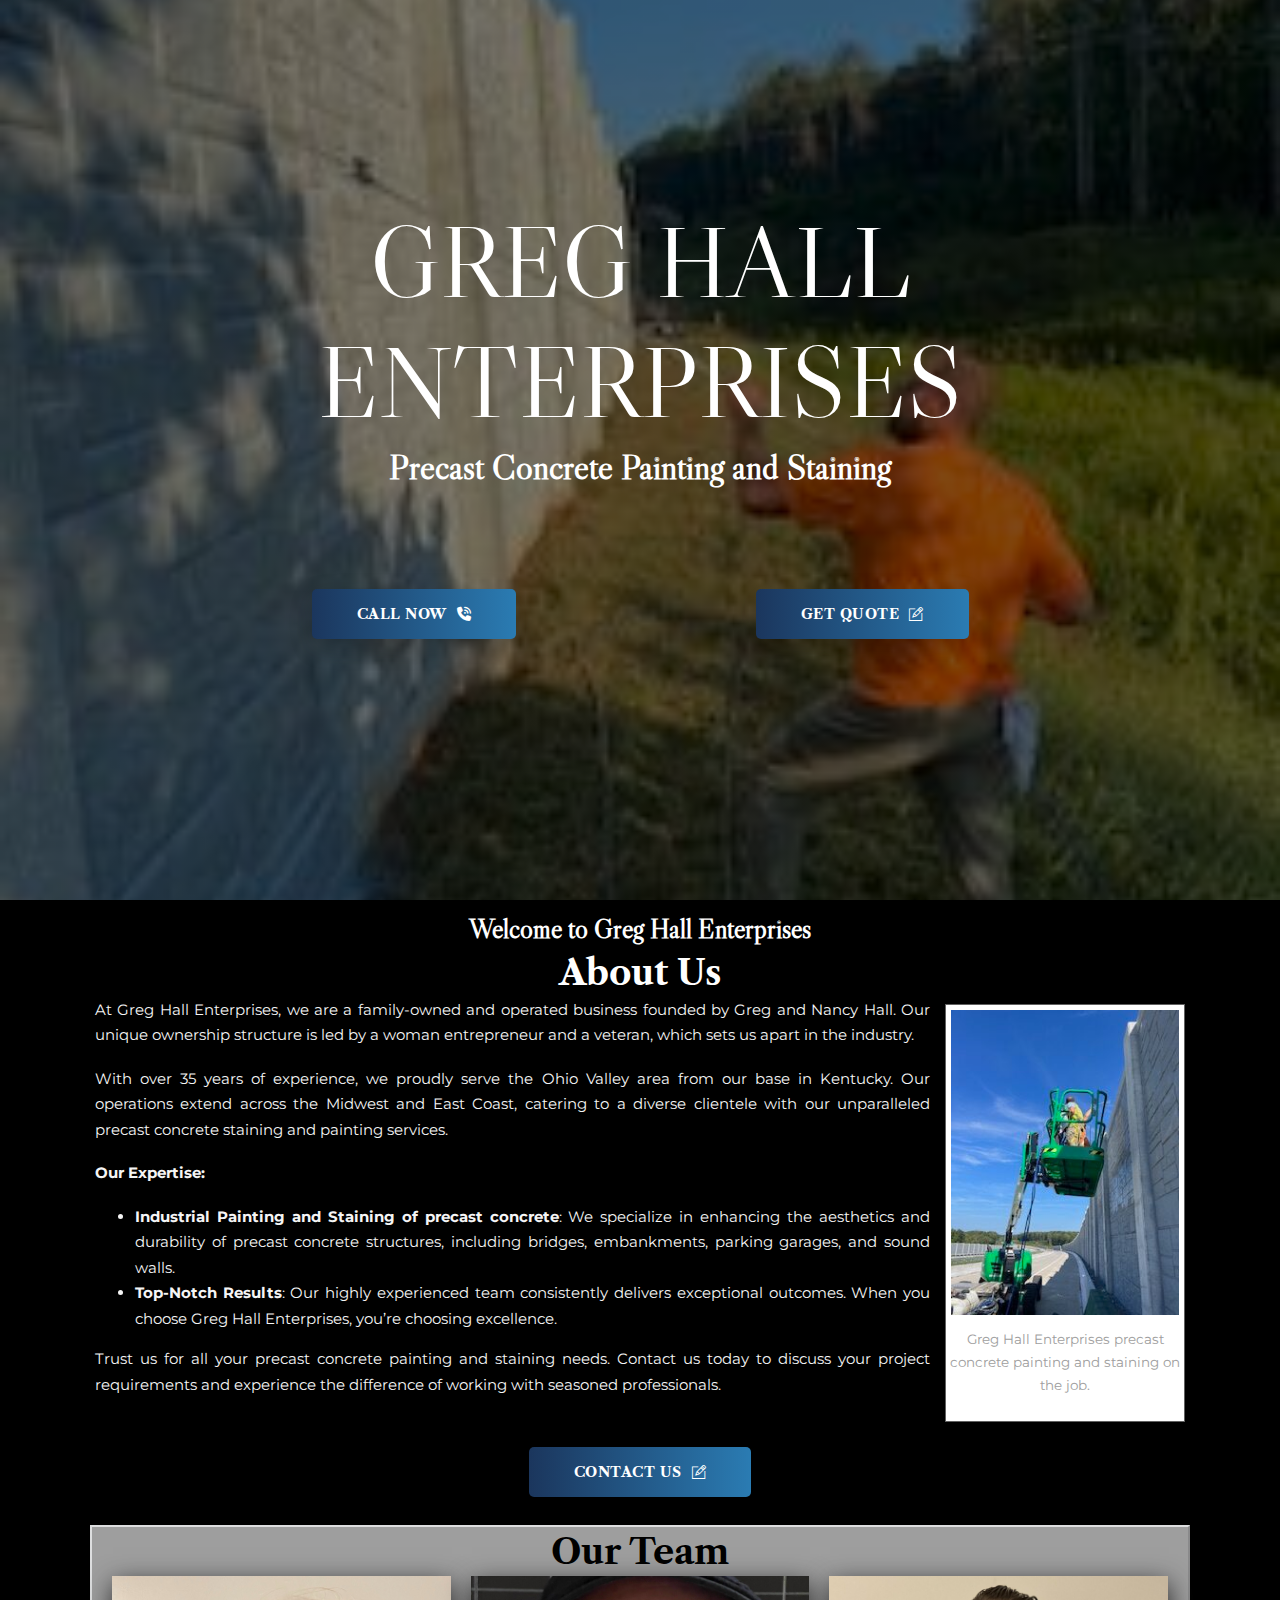
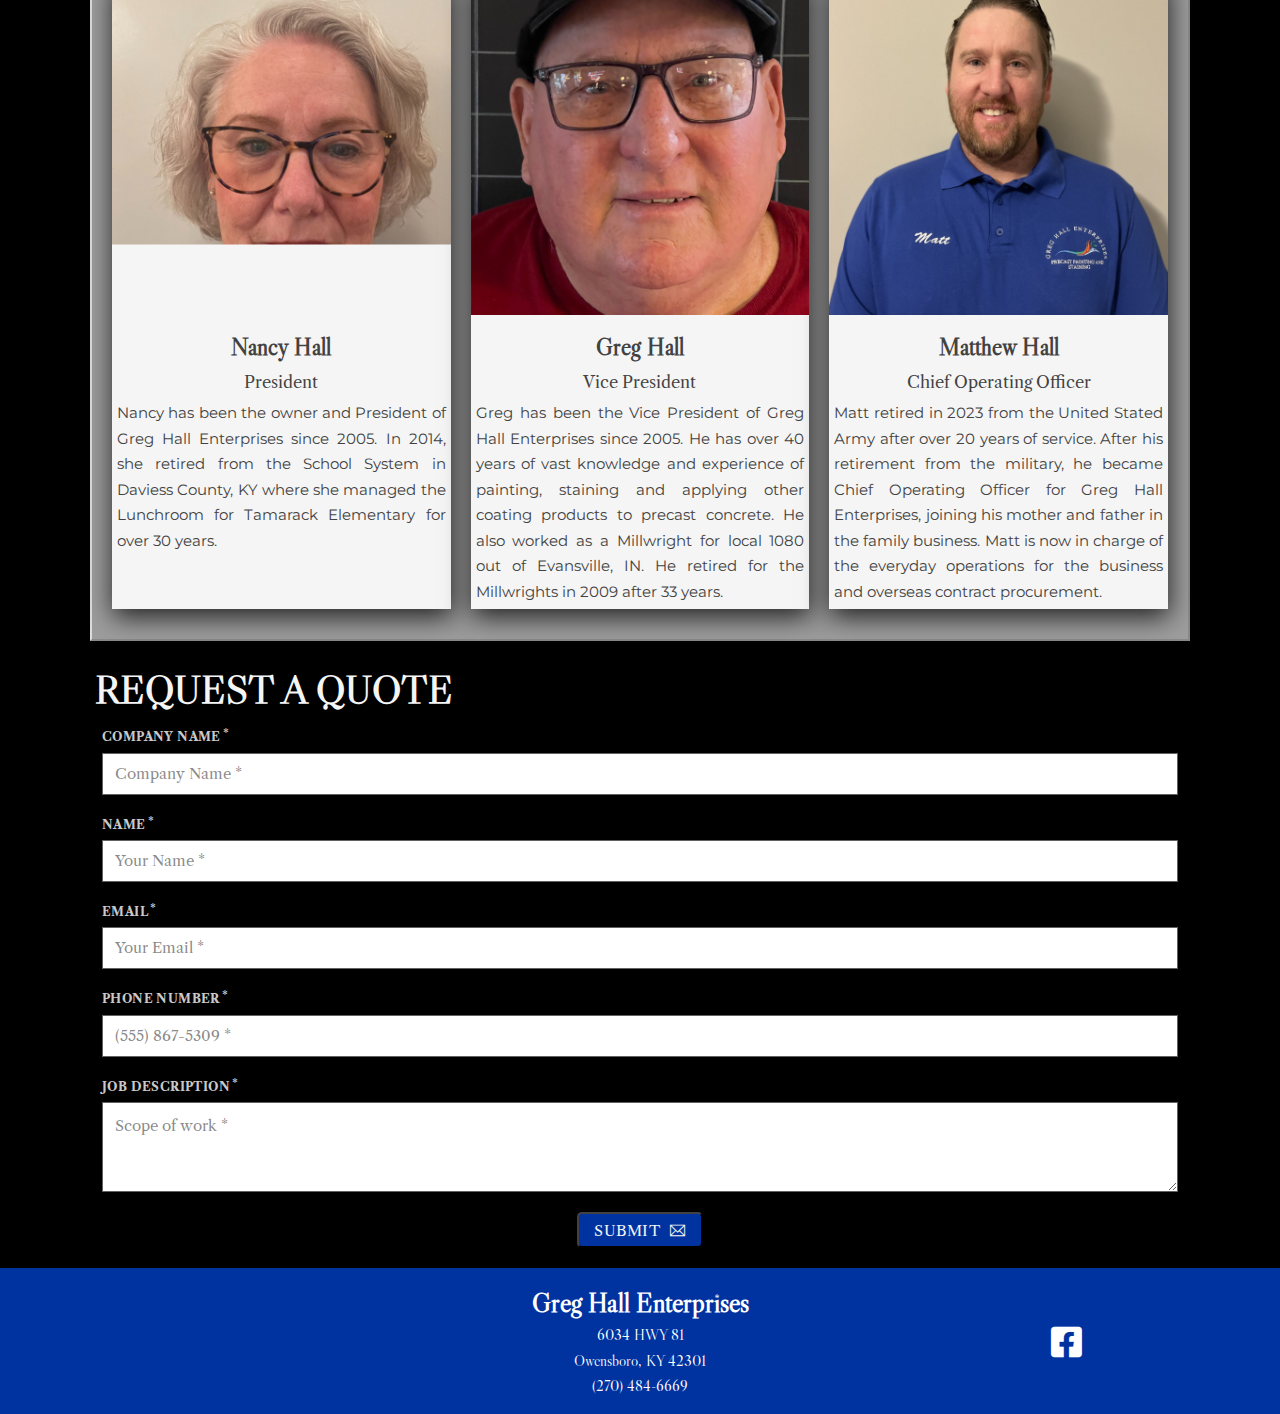
<file: index.html>
<!DOCTYPE html>
<html lang="en-US" prefix="og: https://ogp.me/ns#" class="no-js no-svg">
<head>
<meta charset="UTF-8">
<meta name="viewport" content="width=device-width, initial-scale=1">

<!-- Search Engine Optimization by Rank Math - https://rankmath.com/ -->
<title>Greg Hall Enterprises | Expert Precast Concrete Painting and Staining</title>
<meta name="description" content="Enhance your structures with professional precast concrete painting and staining services. Trust the experts at Greg Hall Enterprises.">
<meta name="robots" content="follow, index, max-snippet:-1, max-video-preview:-1, max-image-preview:large">
<link rel="canonical" href="https://ldavis09.github.io/GregH/">
<meta property="og:locale" content="en_US">
<meta property="og:type" content="website">
<meta property="og:title" content="Greg Hall Enterprises | Expert Precast Concrete Painting and Staining">
<meta property="og:description" content="Enhance your structures with professional precast concrete painting and staining services. Trust the experts at Greg Hall Enterprises.">
<meta property="og:url" content="https://ldavis09.github.io/GregH/">
<meta property="og:site_name" content="Bricks-Blue Print">
<meta property="og:updated_time" content="2024-02-04T23:20:03-05:00">
<meta property="og:image" content="https://ldavis09.github.io/GregH/wp-content/uploads/cropped-Final-GH.png">
<meta property="og:image:width" content="512">
<meta property="og:image:height" content="512">
<meta property="og:image:alt" content="Greg Hall Enterprises logo, precast concrete painting and staining">
<meta property="og:image:type" content="image/png">
<meta property="article:published_time" content="2024-01-16T01:34:03-05:00">
<meta property="article:modified_time" content="2024-02-04T23:20:03-05:00">
<meta name="twitter:card" content="summary_large_image">
<meta name="twitter:title" content="Greg Hall Enterprises | Expert Precast Concrete Painting and Staining">
<meta name="twitter:description" content="Enhance your structures with professional precast concrete painting and staining services. Trust the experts at Greg Hall Enterprises.">
<meta name="twitter:image" content="https://ldavis09.github.io/GregH/wp-content/uploads/cropped-Final-GH.png">
<meta name="twitter:label1" content="Written by">
<meta name="twitter:data1" content="Laura">
<meta name="twitter:label2" content="Time to read">
<meta name="twitter:data2" content="Less than a minute">
<script type="application/ld+json" class="rank-math-schema">{"@context":"https://schema.org","@graph":[{"@type":["Organization","Person"],"@id":"https://ldavis09.github.io/GregH/#person","name":"Bricks-Blue Print","url":"https://ldavis09.github.io/GregH","logo":{"@type":"ImageObject","@id":"https://ldavis09.github.io/GregH/#logo","url":"https://ldavis09.github.io/GregH/wp-content/uploads/cropped-Final-GH-150x150.png","contentUrl":"https://ldavis09.github.io/GregH/wp-content/uploads/cropped-Final-GH-150x150.png","caption":"Bricks-Blue Print","inLanguage":"en-US"},"image":{"@id":"https://ldavis09.github.io/GregH/#logo"}},{"@type":"WebSite","@id":"https://ldavis09.github.io/GregH/#website","url":"https://ldavis09.github.io/GregH","name":"Bricks-Blue Print","publisher":{"@id":"https://ldavis09.github.io/GregH/#person"},"inLanguage":"en-US","potentialAction":{"@type":"SearchAction","target":"https://ldavis09.github.io/GregH/?s={search_term_string}","query-input":"required name=search_term_string"}},{"@type":"ImageObject","@id":"https://ldavis09.github.io/GregH/wp-content/uploads/cropped-Final-GH.png","url":"https://ldavis09.github.io/GregH/wp-content/uploads/cropped-Final-GH.png","width":"512","height":"512","caption":"Greg Hall Enterprises logo, precast concrete painting and staining","inLanguage":"en-US"},{"@type":"WebPage","@id":"https://ldavis09.github.io/GregH/#webpage","url":"https://ldavis09.github.io/GregH/","name":"Greg Hall Enterprises | Expert Precast Concrete Painting and Staining","datePublished":"2024-01-16T01:34:03-05:00","dateModified":"2024-02-04T23:20:03-05:00","about":{"@id":"https://ldavis09.github.io/GregH/#person"},"isPartOf":{"@id":"https://ldavis09.github.io/GregH/#website"},"primaryImageOfPage":{"@id":"https://ldavis09.github.io/GregH/wp-content/uploads/cropped-Final-GH.png"},"inLanguage":"en-US"},{"@type":"Person","@id":"https://ldavis09.github.io/GregH/author/lauranorthernexposuremaine-com/","name":"Laura","url":"https://ldavis09.github.io/GregH/author/lauranorthernexposuremaine-com/","image":{"@type":"ImageObject","@id":"http://1.gravatar.com/avatar/729ae85bf62b9917e93538db2f2688ca?s=96&d=mm&r=g","url":"http://1.gravatar.com/avatar/729ae85bf62b9917e93538db2f2688ca?s=96&d=mm&r=g","caption":"Laura","inLanguage":"en-US"},"sameAs":["https://ldavis09.github.io/GregH"]},{"@type":"Article","headline":"Greg Hall Enterprises | Expert Precast Concrete Painting and Staining","keywords":"Greg Hall Enterprises,Precast Concrete,painting and staining,precast concrete painting and staining,veteran","datePublished":"2024-01-16T01:34:03-05:00","dateModified":"2024-02-04T23:20:03-05:00","author":{"@id":"https://ldavis09.github.io/GregH/author/lauranorthernexposuremaine-com/","name":"Laura"},"publisher":{"@id":"https://ldavis09.github.io/GregH/#person"},"description":"Enhance your structures with professional precast concrete painting and staining services. Trust the experts at Greg Hall Enterprises.","name":"Greg Hall Enterprises | Expert Precast Concrete Painting and Staining","@id":"https://ldavis09.github.io/GregH/#richSnippet","isPartOf":{"@id":"https://ldavis09.github.io/GregH/#webpage"},"image":{"@id":"https://ldavis09.github.io/GregH/wp-content/uploads/cropped-Final-GH.png"},"inLanguage":"en-US","mainEntityOfPage":{"@id":"https://ldavis09.github.io/GregH/#webpage"}}]}</script>
<!-- /Rank Math WordPress SEO plugin -->

<link rel="alternate" type="application/rss+xml" title="Greg Hall Enterprises &raquo; Feed" href="https://ldavis09.github.io/GregH/feed/">
<link rel="alternate" type="application/rss+xml" title="Greg Hall Enterprises &raquo; Comments Feed" href="https://ldavis09.github.io/GregH/comments/feed/">
<link rel="alternate" type="application/rss+xml" title="Greg Hall Enterprises &raquo; Home Comments Feed" href="https://ldavis09.github.io/GregH/sample-page/feed/">
<style id="rank-math-toc-block-style-inline-css">.wp-block-rank-math-toc-block nav ol{counter-reset:item}.wp-block-rank-math-toc-block nav ol li{display:block}.wp-block-rank-math-toc-block nav ol li:before{content:counters(item, ".") " ";counter-increment:item}</style>
<style id="classic-theme-styles-inline-css">/*! This file is auto-generated */
.wp-block-button__link{color:#fff;background-color:#32373c;border-radius:9999px;box-shadow:none;text-decoration:none;padding:calc(.667em + 2px) calc(1.333em + 2px);font-size:1.125em}.wp-block-file__button{background:#32373c;color:#fff;text-decoration:none}</style>
<link rel="stylesheet" id="bricks-frontend-css" href="https://ldavis09.github.io/GregH/wp-content/themes/bricks/assets/css/frontend.min.css?ver=1705379001" media="all">
<style id="bricks-frontend-inline-css">@font-face{font-family:"Libre Caslon Text";font-weight:400;font-display:swap;src:url(https://ldavis09.github.io/GregH/wp-content/uploads/LibreCaslonText-Regular.ttf) format("truetype");}@font-face{font-family:"Libre Caslon Text";font-weight:700;font-display:swap;src:url(https://ldavis09.github.io/GregH/wp-content/uploads/LibreCaslonText-Bold.ttf) format("truetype");}@font-face{font-family:"Libre Caslon Text";font-weight:400;font-style:italic;font-display:swap;src:url(https://ldavis09.github.io/GregH/wp-content/uploads/LibreCaslonText-Italic.ttf) format("truetype");}
@font-face{font-family:"Libre Caslon Display";font-weight:400;font-display:swap;src:url(https://ldavis09.github.io/GregH/wp-content/uploads/LibreCaslonDisplay-Regular.ttf) format("truetype");}
@font-face{font-family:"Montserrat";font-weight:100;font-display:swap;src:url(https://ldavis09.github.io/GregH/wp-content/uploads/Montserrat-Thin.ttf) format("truetype");}@font-face{font-family:"Montserrat";font-weight:200;font-display:swap;src:url(https://ldavis09.github.io/GregH/wp-content/uploads/Montserrat-ExtraLight.ttf) format("truetype");}@font-face{font-family:"Montserrat";font-weight:300;font-display:swap;src:url(https://ldavis09.github.io/GregH/wp-content/uploads/Montserrat-Light.ttf) format("truetype");}@font-face{font-family:"Montserrat";font-weight:400;font-display:swap;src:url(https://ldavis09.github.io/GregH/wp-content/uploads/Montserrat-Regular.ttf) format("truetype");}@font-face{font-family:"Montserrat";font-weight:500;font-display:swap;src:url(https://ldavis09.github.io/GregH/wp-content/uploads/Montserrat-Medium.ttf) format("truetype");}@font-face{font-family:"Montserrat";font-weight:600;font-display:swap;src:url(https://ldavis09.github.io/GregH/wp-content/uploads/Montserrat-SemiBold.ttf) format("truetype");}@font-face{font-family:"Montserrat";font-weight:700;font-display:swap;src:url(https://ldavis09.github.io/GregH/wp-content/uploads/Montserrat-Bold.ttf) format("truetype");}@font-face{font-family:"Montserrat";font-weight:800;font-display:swap;src:url(https://ldavis09.github.io/GregH/wp-content/uploads/Montserrat-ExtraBold.ttf) format("truetype");}@font-face{font-family:"Montserrat";font-weight:900;font-display:swap;src:url(https://ldavis09.github.io/GregH/wp-content/uploads/Montserrat-Black.ttf) format("truetype");}@font-face{font-family:"Montserrat";font-weight:400;font-style:italic;font-display:swap;src:url(https://ldavis09.github.io/GregH/wp-content/uploads/Montserrat-Italic.ttf) format("truetype");}@font-face{font-family:"Montserrat";font-weight:700;font-style:italic;font-display:swap;src:url(https://ldavis09.github.io/GregH/wp-content/uploads/Montserrat-BoldItalic.ttf) format("truetype");}@font-face{font-family:"Montserrat";font-weight:300;font-style:italic;font-display:swap;src:url(https://ldavis09.github.io/GregH/wp-content/uploads/Montserrat-LightItalic.ttf) format("truetype");}@font-face{font-family:"Montserrat";font-weight:100;font-style:italic;font-display:swap;src:url(https://ldavis09.github.io/GregH/wp-content/uploads/Montserrat-ThinItalic.ttf) format("truetype");}@font-face{font-family:"Montserrat";font-weight:600;font-style:italic;font-display:swap;src:url(https://ldavis09.github.io/GregH/wp-content/uploads/Montserrat-SemiBoldItalic.ttf) format("truetype");}@font-face{font-family:"Montserrat";font-weight:800;font-style:italic;font-display:swap;src:url(https://ldavis09.github.io/GregH/wp-content/uploads/Montserrat-ExtraBoldItalic.ttf) format("truetype");}@font-face{font-family:"Montserrat";font-weight:900;font-style:italic;font-display:swap;src:url(https://ldavis09.github.io/GregH/wp-content/uploads/Montserrat-BlackItalic.ttf) format("truetype");}@font-face{font-family:"Montserrat";font-weight:200;font-style:italic;font-display:swap;src:url(https://ldavis09.github.io/GregH/wp-content/uploads/Montserrat-ExtraLightItalic.ttf) format("truetype");}@font-face{font-family:"Montserrat";font-weight:500;font-style:italic;font-display:swap;src:url(https://ldavis09.github.io/GregH/wp-content/uploads/Montserrat-MediumItalic.ttf) format("truetype");}
@font-face{font-family:"Lora";font-weight:400;font-display:swap;src:url(https://ldavis09.github.io/GregH/wp-content/uploads/Lora-Regular.ttf) format("truetype");}@font-face{font-family:"Lora";font-weight:500;font-display:swap;src:url(https://ldavis09.github.io/GregH/wp-content/uploads/Lora-Medium.ttf) format("truetype");}@font-face{font-family:"Lora";font-weight:600;font-display:swap;src:url(https://ldavis09.github.io/GregH/wp-content/uploads/Lora-SemiBold.ttf) format("truetype");}@font-face{font-family:"Lora";font-weight:700;font-display:swap;src:url(https://ldavis09.github.io/GregH/wp-content/uploads/Lora-Bold-1.ttf) format("truetype");}@font-face{font-family:"Lora";font-weight:700;font-style:italic;font-display:swap;src:url(https://ldavis09.github.io/GregH/wp-content/uploads/Lora-BoldItalic.ttf) format("truetype");}@font-face{font-family:"Lora";font-weight:400;font-style:italic;font-display:swap;src:url(https://ldavis09.github.io/GregH/wp-content/uploads/Lora-Italic.ttf) format("truetype");}@font-face{font-family:"Lora";font-weight:600;font-style:italic;font-display:swap;src:url(https://ldavis09.github.io/GregH/wp-content/uploads/Lora-SemiBoldItalic.ttf) format("truetype");}@font-face{font-family:"Lora";font-weight:500;font-style:italic;font-display:swap;src:url(https://ldavis09.github.io/GregH/wp-content/uploads/Lora-MediumItalic.ttf) format("truetype");}
@font-face{font-family:"Raleway";font-weight:100;font-display:swap;src:url(https://ldavis09.github.io/GregH/wp-content/uploads/Raleway-Thin.ttf) format("truetype");}@font-face{font-family:"Raleway";font-weight:400;font-display:swap;src:url(https://ldavis09.github.io/GregH/wp-content/uploads/Raleway-Regular.ttf) format("truetype");}@font-face{font-family:"Raleway";font-weight:700;font-display:swap;src:url(https://ldavis09.github.io/GregH/wp-content/uploads/Raleway-Bold.ttf) format("truetype");}@font-face{font-family:"Raleway";font-weight:900;font-display:swap;src:url(https://ldavis09.github.io/GregH/wp-content/uploads/Raleway-Black.ttf) format("truetype");}@font-face{font-family:"Raleway";font-weight:400;font-style:italic;font-display:swap;src:url(https://ldavis09.github.io/GregH/wp-content/uploads/Raleway-Italic.ttf) format("truetype");}@font-face{font-family:"Raleway";font-weight:700;font-style:italic;font-display:swap;src:url(https://ldavis09.github.io/GregH/wp-content/uploads/Raleway-BoldItalic.ttf) format("truetype");}@font-face{font-family:"Raleway";font-weight:900;font-style:italic;font-display:swap;src:url(https://ldavis09.github.io/GregH/wp-content/uploads/Raleway-BlackItalic.ttf) format("truetype");}</style>
<link rel="stylesheet" id="bricks-child-css" href="https://ldavis09.github.io/GregH/wp-content/themes/bricks-child/style.css?ver=1705370380" media="all">
<link rel="stylesheet" id="bricks-font-awesome-6-brands-css" href="https://ldavis09.github.io/GregH/wp-content/themes/bricks/assets/css/libs/font-awesome-6-brands.min.css?ver=1705370348" media="all">
<link rel="stylesheet" id="bricks-font-awesome-6-css" href="https://ldavis09.github.io/GregH/wp-content/themes/bricks/assets/css/libs/font-awesome-6.min.css?ver=1705370348" media="all">
<link rel="stylesheet" id="bricks-themify-icons-css" href="https://ldavis09.github.io/GregH/wp-content/themes/bricks/assets/css/libs/themify-icons.min.css?ver=1705370348" media="all">
<style id="bricks-frontend-inline-inline-css">/* COLOR VARS */
:root {
--bricks-color-a06f6b: #f5f5f5;
--bricks-color-38383c: #e0e0e0;
--bricks-color-c30033: #9e9e9e;
--bricks-color-9d3101: #616161;
--bricks-color-c5eef2: #424242;
--bricks-color-7d5135: #212121;
--bricks-color-37f311: #ffeb3b;
--bricks-color-58408a: #ffc107;
--bricks-color-07e221: #ff9800;
--bricks-color-c17d8a: #ff5722;
--bricks-color-dd8270: #f44336;
--bricks-color-f072bd: #9c27b0;
--bricks-color-b0e761: #2196f3;
--bricks-color-f050dd: #03a9f4;
--bricks-color-32d7d3: #81D4FA;
--bricks-color-9dc789: #4caf50;
--bricks-color-311975: #8bc34a;
--bricks-color-b1af2c: #cddc39;
}

/* THEME STYLE CSS */

/* BREAKPOINT: Desktop (BASE) */
 body {font-family: "Montserrat"; font-weight: 400; font-style: normal; color: #ffffff}
 h1,  h2,  h3,  h4,  h5,  h6 {font-family: "Libre Caslon Display"; color: #ffffff}
:root .bricks-color-primary {color: #0032a0}
:root .bricks-background-primary {background-color: #0032a0}
:root .bricks-color-secondary {color: #1b365d}
:root .bricks-background-secondary {background-color: #1b365d}
:root .bricks-color-light {color: var(--bricks-color-a06f6b)}
:root .bricks-background-light {background-color: var(--bricks-color-a06f6b)}
:root .bricks-color-dark {color: var(--bricks-color-7d5135)}
:root .bricks-background-dark {background-color: var(--bricks-color-7d5135)}
:root .bricks-color-muted {color: #b1c9e8}
:root .bricks-background-muted {background-color: #b1c9e8}
:root * {border-color: var(--bricks-color-9d3101)}
:root .bricks-color-info {color: #d2e18e}
:root .bricks-background-info {background-color: #d2e18e}
 html {background-color: #000000}
 body {background: none}
 #brx-content {margin-right: auto; margin-left: auto}
 .content-area {margin-right: auto; margin-left: auto}
 .bricks-button:not([class*="bricks-background-"]):not([class*="bricks-color-"]) {background-color: #0033a0}
 .bricks-button {color: #ffffff; font-family: "Libre Caslon Text"; box-shadow: var(--bricks-color-a06f6b); border-radius: 5px}

/* BREAKPOINT: Mobile landscape */
@media (max-width: 767px) {
 html {background-color: #000000}
 body {background: none}
}
/* PAGE CSS (ID: 2, 47) */

/* BREAKPOINT: Desktop (BASE) */
 html {background-color: #000000}
 body {background: none}


/* CONTENT CSS (ID: 2) */

/* BREAKPOINT: Desktop (BASE) */
#brxe-ulrkjt {max-width: 800px; text-transform: uppercase; text-align: center; font-weight: 400; font-size: 100px; line-height: 1.2em; color: #ffffff}

/* BREAKPOINT: Mobile landscape */
@media (max-width: 767px) {
#brxe-ulrkjt {font-size: 60px}
}

/* BREAKPOINT: Desktop (BASE) */
#brxe-qhngmt {margin-bottom: 20px; text-align: center; color: #ffffff; font-size: 35px}


/* BREAKPOINT: Desktop (BASE) */
#brxe-qaqnzc {margin-top: 18px; margin-right: 18px; margin-left: 18px; padding-top: 18px; padding-right: 45px; padding-bottom: 18px; padding-left: 45px; color: #ffffff; font-family: "Libre Caslon Text"; text-transform: uppercase; font-size: 14px; text-align: center; line-height: 1em; font-weight: 700; background-color: #0033a0; border-radius: 5px; box-shadow: 1px 8px 25px 0 rgba(0, 0, 0, 0.2); background-image: linear-gradient(90deg, #1b365d, rgba(80, 188, 195, 0.53)); transition: all 0.3s ease-in}
#brxe-qaqnzc:hover {transition: all 0.3s ease-in;background-color: #E37D00;}


/* BREAKPOINT: Desktop (BASE) */
#brxe-icmmkl {margin-top: 18px; margin-right: 18px; margin-left: 18px; padding-top: 18px; padding-right: 45px; padding-bottom: 18px; padding-left: 45px; color: #ffffff; font-family: "Libre Caslon Text"; text-transform: uppercase; font-size: 14px; text-align: center; line-height: 1em; font-weight: 700; background-color: #0033a0; border-radius: 5px; box-shadow: 1px 8px 25px 0 rgba(0, 0, 0, 0.2); background-image: linear-gradient(90deg, #1b365d, rgba(80, 188, 195, 0.53)); transition: all 0.3s ease-in}
#brxe-icmmkl:hover {transition: all 0.3s ease-in;background-color: #E37D00;}


/* BREAKPOINT: Desktop (BASE) */
#brxe-rfqkyh {flex-direction: row; justify-content: space-evenly; margin-top: 60px; margin-bottom: 60px}


/* BREAKPOINT: Desktop (BASE) */
#brxe-cokhjr {background-image: url(https://ldavis09.github.io/GregH/wp-content/uploads/71655895883__0CBD06F0-ACED-412A-9464-BCC71CF6ED4E-rotated.jpg); background-size: cover; background-repeat: no-repeat; background-position: center center; height: 100vh; position: relative; align-self: stretch !important; width: 100%; justify-content: center; align-items: center; max-width: 100%}
:where(#brxe-cokhjr > *) {position: relative}
#brxe-cokhjr::before {background-image: linear-gradient(rgba(0, 0, 0, 0.5), rgba(0, 0, 0, 0.5)); position: absolute; content: ""; top: 0; right: 0; bottom: 0; left: 0; pointer-events: none}


/* BREAKPOINT: Desktop (BASE) */
#brxe-ohiwbk {align-self: center}

/* BREAKPOINT: Mobile portrait */
@media (max-width: 478px) {
#brxe-ohiwbk {text-align: center}
}

/* BREAKPOINT: Desktop (BASE) */
#brxe-tshoax {align-self: center; font-size: 35px; font-family: "Libre Caslon Text"; font-weight: 700}

/* BREAKPOINT: Mobile portrait */
@media (max-width: 478px) {
#brxe-tshoax {text-align: center}
}

/* BREAKPOINT: Desktop (BASE) */
#brxe-udrmst {font-family: "Montserrat"}
#brxe-udrmst  a {font-family: "Montserrat"}


/* BREAKPOINT: Desktop (BASE) */
#brxe-ghyvmg {margin-top: 18px; margin-right: 18px; margin-bottom: 18px; margin-left: 18px; padding-top: 18px; padding-right: 45px; padding-bottom: 18px; padding-left: 45px; color: #ffffff; font-family: "Libre Caslon Text"; text-transform: uppercase; font-size: 14px; text-align: center; line-height: 1em; font-weight: 700; background-color: #0033a0; border-radius: 5px; box-shadow: 1px 8px 25px 0 rgba(0, 0, 0, 0.2); background-image: linear-gradient(90deg, #1b365d, rgba(80, 188, 195, 0.53)); transition: all 0.3s ease-in}
#brxe-ghyvmg:hover {transition: all 0.3s ease-in;background-color: #E37D00;}

/* BREAKPOINT: Mobile portrait */
@media (max-width: 478px) {
#brxe-ghyvmg {justify-content: center; align-items: center; align-self: center}
}

/* BREAKPOINT: Desktop (BASE) */
#brxe-tmdzsm {color: var(--bricks-color-a06f6b); text-align: justify; margin-top: 5px; margin-right: 5px; margin-bottom: 5px; margin-left: 5px; padding-top: 5px; padding-right: 5px; padding-bottom: 5px; padding-left: 5px; flex-direction: column; align-items: center; justify-content: center; align-self: center !important; max-width: 100%}
#brxe-tmdzsm > .brxe-container {margin-top: 5px; margin-right: 5px; margin-bottom: 5px; margin-left: 5px; padding-right: 5px; padding-left: 5px}
#brxe-tmdzsm > .brxe-block {margin-top: 5px; margin-right: 5px; margin-bottom: 5px; margin-left: 5px; padding-right: 5px; padding-left: 5px}
#brxe-tmdzsm > .brxe-div {margin-top: 5px; margin-right: 5px; margin-bottom: 5px; margin-left: 5px; padding-right: 5px; padding-left: 5px}


/* BREAKPOINT: Desktop (BASE) */
#brxe-nuavlq {font-size: 35px; text-transform: capitalize; color: #000000; font-family: "Libre Caslon Text"}


/* BREAKPOINT: Desktop (BASE) */
#brxe-vjrccc {text-align: justify; margin-bottom: 15px; padding-bottom: 15px}
#brxe-vjrccc .member {background-color: var(--bricks-color-a06f6b); box-shadow: 1px 8px 25px 0 var(--bricks-color-7d5135)}
#brxe-vjrccc .title {color: var(--bricks-color-c5eef2); text-align: center}
#brxe-vjrccc .subtitle {color: var(--bricks-color-c5eef2); font-family: "Libre Caslon Text"; text-align: center}
#brxe-vjrccc .description {color: var(--bricks-color-c5eef2); text-align: justify}
#brxe-vjrccc .content {text-align: justify; padding-right: 5px; padding-bottom: 5px; padding-left: 5px}

/* BREAKPOINT: Mobile portrait */
@media (max-width: 478px) {
#brxe-vjrccc {grid-template-columns: repeat(1, 1fr); grid-auto-flow: unset}
}

/* BREAKPOINT: Desktop (BASE) */
#brxe-58344c {justify-content: space-evenly; align-self: stretch !important; width: 100%}


/* BREAKPOINT: Desktop (BASE) */
#brxe-84d923 {background-color: var(--bricks-color-c30033); border: 2px outset var(--bricks-border-color); flex-direction: column; align-self: center !important; justify-content: center; align-items: center; max-width: 100%; padding-right: 20px; padding-left: 20px}


/* BREAKPOINT: Desktop (BASE) */
#brxe-jdlwes {color: var(--bricks-color-a06f6b); font-size: 40px; text-align: center; text-transform: uppercase}


/* BREAKPOINT: Desktop (BASE) */
#brxe-idxqlw {margin-top: 5px; margin-right: 2px; margin-bottom: 5px; margin-left: 2px; padding-top: 5px; padding-right: 2px; padding-bottom: 5px; padding-left: 2px; color: var(--bricks-color-7d5135); text-transform: capitalize; align-self: center; justify-content: center; align-items: center}
#brxe-idxqlw ::placeholder {color: rgba(99, 99, 99, 0.75); font-family: "Libre Caslon Text"; font-weight: 400}
#brxe-idxqlw select {color: rgba(99, 99, 99, 0.75); font-family: "Libre Caslon Text"; font-weight: 400}
#brxe-idxqlw .form-group:not(:last-child) {padding-right: 5px; padding-left: 5px}
#brxe-idxqlw button[type=submit].bricks-button {border: 2px outset var(--bricks-color-c5eef2); border-radius: 5px}
#brxe-idxqlw .bricks-button {color: var(--bricks-color-a06f6b); text-transform: uppercase; background-color: #0033a0}
#brxe-idxqlw label {color: rgba(247, 247, 247, 0.84); font-family: "Libre Caslon Text"; text-transform: uppercase}


/* BREAKPOINT: Desktop (BASE) */
#brxe-pqrlok {color: var(--bricks-color-7d5135); font-weight: 700; margin-top: 15px; margin-right: 5px; margin-bottom: 5px; margin-left: 5px; padding-top: 5px; padding-right: 5px; padding-bottom: 5px; padding-left: 5px; max-width: 100%}


/* FOOTER CSS (ID: 47) */

/* BREAKPOINT: Desktop (BASE) */
#brxe-inwdjk {max-width: 35%; align-self: center; padding-top: 5px; padding-right: 5px; padding-bottom: 5px; padding-left: 5px}


/* BREAKPOINT: Mobile landscape */
@media (max-width: 767px) {
#brxe-prqgla {align-self: center !important; justify-content: center; align-items: center}
}
/* BREAKPOINT: Mobile portrait */
@media (max-width: 478px) {
#brxe-prqgla {flex-direction: row}
}

/* BREAKPOINT: Desktop (BASE) */
#brxe-tafegn {align-self: center; text-align: left; margin-top: 5px; margin-bottom: 5px; padding-top: 5px; padding-right: 5px; padding-bottom: 5px; padding-left: 5px}
#brxe-tafegn  a {text-align: left}

/* BREAKPOINT: Mobile portrait */
@media (max-width: 478px) {
#brxe-tafegn {font-size: 12px}
#brxe-tafegn  a {font-size: 12px}
}

/* BREAKPOINT: Desktop (BASE) */
#brxe-fytjbo li.has-link a, #brxe-fytjbo li.no-link {padding-top: 15px; padding-right: 15px; padding-bottom: 15px; padding-left: 15px}
#brxe-fytjbo {color: #ffffff; font-size: 35px}

/* BREAKPOINT: Tablet portrait */
@media (max-width: 991px) {
#brxe-fytjbo {font-size: 35px}
}
/* BREAKPOINT: Mobile landscape */
@media (max-width: 767px) {
#brxe-fytjbo li.has-link a, #brxe-fytjbo li.no-link {align-items: center; justify-content: center; padding-right: 5px; padding-left: 5px}
}
/* BREAKPOINT: Mobile portrait */
@media (max-width: 478px) {
#brxe-fytjbo {text-align: right; flex-direction: row}
#brxe-fytjbo li.has-link a, #brxe-fytjbo li.no-link {align-items: center; justify-content: center}
}

/* BREAKPOINT: Desktop (BASE) */
#brxe-ijfsvy {align-self: center !important; justify-content: center; align-items: center}

/* BREAKPOINT: Mobile landscape */
@media (max-width: 767px) {
#brxe-ijfsvy {align-self: center !important; justify-content: center; flex-direction: row}
}

/* BREAKPOINT: Desktop (BASE) */
#brxe-teghgw {background-color: #0032a0; flex-direction: row; font-family: "Libre Caslon Display"}

/* BREAKPOINT: Tablet portrait */
@media (max-width: 991px) {
#brxe-teghgw {flex-direction: row}
}
/* BREAKPOINT: Mobile landscape */
@media (max-width: 767px) {
#brxe-teghgw {align-self: center !important; justify-content: center; align-items: center; flex-direction: row; flex-wrap: nowrap; font-family: "Libre Caslon Display"}
}
/* BREAKPOINT: Mobile portrait */
@media (max-width: 478px) {
#brxe-teghgw {font-family: "Libre Caslon Display"; align-items: center; justify-content: center; align-self: stretch !important; width: 100%; flex-wrap: nowrap; flex-direction: row; width: 100vw}
}</style>
<link rel="https://api.w.org/" href="https://ldavis09.github.io/GregH/wp-json/">
<link rel="alternate" type="application/json" href="https://ldavis09.github.io/GregH/wp-json/wp/v2/pages/2">
<link rel="EditURI" type="application/rsd+xml" title="RSD" href="https://ldavis09.github.io/GregH/xmlrpc.php?rsd">
<meta name="generator" content="WordPress 6.4.3">
<link rel="shortlink" href="https://ldavis09.github.io/GregH/">
<link rel="alternate" type="application/json+oembed" href="https://ldavis09.github.io/GregH/wp-json/oembed/1.0/embed?url=http%3A%2F%2Fhttps%3A%2F%2Fldavis09.github.io%2FGregH%2F">
<link rel="alternate" type="text/xml+oembed" href="https://ldavis09.github.io/GregH/wp-json/oembed/1.0/embed?url=http%3A%2F%2Fhttps%3A%2F%2Fldavis09.github.io%2FGregH%2F#038;format=xml">
<link rel="icon" href="https://ldavis09.github.io/GregH/wp-content/uploads/cropped-Final-GH-32x32.png" sizes="32x32">
<link rel="icon" href="https://ldavis09.github.io/GregH/wp-content/uploads/cropped-Final-GH-192x192.png" sizes="192x192">
<link rel="apple-touch-icon" href="https://ldavis09.github.io/GregH/wp-content/uploads/cropped-Final-GH-180x180.png">
<meta name="msapplication-TileImage" content="https://ldavis09.github.io/GregH/wp-content/uploads/cropped-Final-GH-270x270.png">
</head>

<body class="home page-template-default page page-id-2 wp-custom-logo brx-body bricks-is-frontend wp-embed-responsive brx-wide">		<a class="skip-link" href="#brx-content" aria-label="Skip to main content">Skip to main content</a>

					<a class="skip-link" href="#brx-footer" aria-label="Skip to footer">Skip to footer</a>
			<main id="brx-content"><section class="brxe-section bricks-lazy-hidden"><div id="brxe-cokhjr" class="brxe-block bricks-lazy-hidden">
<h1 id="brxe-ulrkjt" class="brxe-heading">Greg Hall Enterprises</h1>
<h2 id="brxe-qhngmt" class="brxe-heading">Precast Concrete Painting and Staining</h2>
<div id="brxe-rfqkyh" class="brxe-container bricks-lazy-hidden">
<a id="brxe-qaqnzc" class="brxe-button bricks-button bricks-background-primary" href="tel:(270) 484-6669">Call Now<i class="fas fa-phone-volume"></i></a><a id="brxe-icmmkl" class="brxe-button bricks-button bricks-background-primary" href="https://ldavis09.github.io/GregH/quote/">Get Quote<i class="ti-pencil-alt"></i></a>
</div>
</div>
<div id="brxe-tmdzsm" class="brxe-container bricks-lazy-hidden">
<h3 id="brxe-ohiwbk" class="brxe-heading">Welcome to Greg Hall Enterprises</h3>
<h4 id="brxe-tshoax" class="brxe-heading">About Us</h4>
<div id="brxe-udrmst" class="brxe-text">
<div class="content" tabindex="0" aria-description="">
<div class="ac-container ac-adaptiveCard">
<div class="ac-textBlock">
<figure id="attachment_139" aria-describedby="caption-attachment-139" style="width: 240px" class="wp-caption alignright"><img fetchpriority="high" decoding="async" class="wp-image-139 size-full" src="https://ldavis09.github.io/GregH/wp-content/uploads/IMG_9480-rotated.jpeg" alt="Experts from Greg Hall Enterprises precast concrete painting and staining on a lift" width="240" height="320"><figcaption id="caption-attachment-139" class="wp-caption-text">Greg Hall Enterprises precast concrete painting and staining on the job.</figcaption></figure>
<p style="font-weight: 400;">At Greg Hall Enterprises, we are a family-owned and operated business founded by Greg and Nancy Hall. Our unique ownership structure is led by a woman entrepreneur and a veteran, which sets us apart in the industry.</p>
<p style="font-weight: 400;">With over 35 years of experience, we proudly serve the Ohio Valley area from our base in Kentucky. Our operations extend across the Midwest and East Coast, catering to a diverse clientele with our unparalleled precast concrete staining and painting services.</p>
<p style="font-weight: 400;"><strong>Our Expertise:</strong></p>
<ul style="font-weight: 400;">
<li>
<strong>Industrial Painting and Staining of precast concrete</strong>: We specialize in enhancing the aesthetics and durability of precast concrete structures, including bridges, embankments, parking garages, and sound walls.</li>
<li>
<strong>Top-Notch Results</strong>: Our highly experienced team consistently delivers exceptional outcomes. When you choose Greg Hall Enterprises, you’re choosing excellence.</li>
</ul>
<p style="font-weight: 400;">Trust us for all your precast concrete painting and staining needs. Contact us today to discuss your project requirements and experience the difference of working with seasoned professionals.</p>
</div>
</div>
</div>
</div>
<a id="brxe-ghyvmg" class="brxe-button bricks-button bricks-background-primary" href="https://ldavis09.github.io/GregH/quote/">Contact us<i class="ti-pencil-alt"></i></a>
</div>
<div id="brxe-84d923" class="brxe-container bricks-lazy-hidden">
<h4 id="brxe-nuavlq" class="brxe-heading">Our  Team</h4>
<div id="brxe-58344c" class="brxe-container bricks-lazy-hidden"><ul id="brxe-vjrccc" class="brxe-team-members">
<li class="member">
<div class="image css-filter" style="background-image: url(https://ldavis09.github.io/GregH/wp-content/uploads/Nancy-Hall.png)"></div>
<div class="content">
<h4 class="title">Nancy Hall</h4>
<div class="subtitle">President</div>
<div class="description">Nancy has been the owner and President of Greg Hall Enterprises since 2005.   In 2014, she retired from the School System in Daviess County, KY where she managed the Lunchroom for Tamarack Elementary for over 30 years. </div>
</div>
</li>
<li class="member">
<div class="image css-filter image css-filter" style="background-image: url(https://ldavis09.github.io/GregH/wp-content/uploads/IMG_3076-1440x1920.jpeg)"></div>
<div class="content">
<h4 class="title">Greg Hall</h4>
<div class="subtitle">Vice President</div>
<div class="description">Greg has been the Vice President of Greg Hall Enterprises since 2005.  He has over 40 years of vast knowledge and experience of painting, staining and applying other coating products to precast concrete. He also worked as a Millwright for local 1080 out of Evansville, IN. He retired for the Millwrights in 2009 after 33 years.</div>
</div>
</li>
<li class="member">
<div class="image css-filter image css-filter image css-filter" style="background-image: url(https://ldavis09.github.io/GregH/wp-content/uploads/Matt-Hall-1440x1920.jpg)"></div>
<div class="content">
<h4 class="title">Matthew Hall</h4>
<div class="subtitle">Chief Operating Officer</div>
<div class="description">Matt retired in 2023 from the United Stated Army after over 20 years of service. After his retirement from the military, he became Chief Operating Officer for Greg Hall Enterprises, joining his mother and father in the family business. Matt is now in charge of the everyday operations for the business and overseas contract procurement.</div>
</div>
</li>
</ul></div>
</div>
<div id="brxe-pqrlok" class="brxe-container bricks-lazy-hidden">
<h4 id="brxe-jdlwes" class="brxe-heading">Request a quote</h4>		<form id="brxe-idxqlw" data-script-id="idxqlw" class="brxe-form" method="post" data-element-id="idxqlw">
						<div class="form-group">
				<label for="form-field-4b9276" class="required">Company name</label><input id="form-field-4b9276" name="form-field-zpeffu" aria-label="Company name" type="text" value placeholder="Company Name *" spellcheck="false" required>
				
				
							</div>

							<div class="form-group">
				<label for="form-field-5153d5" class="required">Name</label><input id="form-field-5153d5" name="form-field-dc8cd7" aria-label="Name" type="text" value placeholder="Your Name *" spellcheck="false" required>
				
				
							</div>

							<div class="form-group">
				<label for="form-field-1a4eb3" class="required">Email</label><input id="form-field-1a4eb3" name="form-field-962aba" aria-label="Email" type="email" value placeholder="Your Email *" required>
				
				
							</div>

							<div class="form-group">
				<label for="form-field-9837bf" class="required">Phone number</label><input id="form-field-9837bf" name="form-field-fmaior" aria-label="Phone number" type="tel" value placeholder="(555) 867-5309 *" required>
				
				
							</div>

							<div class="form-group">
				<label for="form-field-a84889" class="required">Job description</label>
								<textarea id="form-field-a84889" name="form-field-096f9b" aria-label="Job description" placeholder="Scope of work *" spellcheck="false" required></textarea>
				
				
							</div>

				
		  <div class="form-group submit-button-wrapper">
				<button type="submit" class="bricks-button bricks-background-primary icon-right">
					<span class="text">Submit</span><i class="ti-email"></i><span class="loading"><svg version="1.1" viewbox="0 0 24 24" xmlns="http://www.w3.org/2000/svg" xmlns:xlink="http://www.w3.org/1999/xlink"><g stroke-linecap="round" stroke-width="1" stroke="currentColor" fill="none" stroke-linejoin="round"><path d="M0.927,10.199l2.787,4.151l3.205,-3.838"></path><path d="M23.5,14.5l-2.786,-4.15l-3.206,3.838"></path><path d="M20.677,10.387c0.834,4.408 -2.273,8.729 -6.509,9.729c-2.954,0.699 -5.916,-0.238 -7.931,-2.224"></path><path d="M3.719,14.325c-1.314,-4.883 1.969,-9.675 6.538,-10.753c3.156,-0.747 6.316,0.372 8.324,2.641"></path></g><path fill="none" d="M0,0h24v24h-24Z"></path></svg>
</span>				</button>
			</div>
		</form>
		</div></section></main><footer id="brx-footer"><section id="brxe-teghgw" class="brxe-section bricks-lazy-hidden"><div id="brxe-prqgla" class="brxe-block bricks-lazy-hidden"><img width="512" height="500" src="data:image/svg+xml,%3Csvg%20xmlns=&#039;http://www.w3.org/2000/svg&#039;%20viewBox=&#039;0%200%20512%20500&#039;%3E%3C/svg%3E" class="brxe-image css-filter size-full bricks-lazy-hidden" alt="Greg Hall Enterprises, prefab concrete painting and staining" id="brxe-inwdjk" decoding="async" loading="lazy" data-src="https://ldavis09.github.io/GregH/wp-content/uploads/Final-GH.png" data-type="string"></div>
<div class="brxe-block bricks-lazy-hidden"><div id="brxe-tafegn" class="brxe-text">
<h3 style="text-align: center;">Greg Hall Enterprises</h3>
<p style="font-weight: 400; text-align: center;">6034 HWY 81<br>Owensboro, KY 42301 <br>(270) 484-6669</p>
</div></div>
<div id="brxe-ijfsvy" class="brxe-block bricks-lazy-hidden"><ul id="brxe-fytjbo" class="brxe-social-icons"><li class="repeater-item has-link"><a href="https://www.facebook.com/greghallenterprises"><i class="fab fa-facebook-square"></i></a></li></ul></div></section></footer><script id="bricks-scripts-js-extra">var bricksData = {"debug":"","locale":"en_US","ajaxUrl":"https:\/\/ldavis09.github.io\/GregH\/wp-admin\/admin-ajax.php","restApiUrl":"https:\/\/ldavis09.github.io\/GregH\/wp-json\/bricks\/v1\/","nonce":"acf07b0b42","wpRestNonce":"5e79e81ac5","postId":"2","recaptchaIds":[],"animatedTypingInstances":[],"videoInstances":[],"splideInstances":[],"tocbotInstances":[],"swiperInstances":[],"queryLoopInstances":[],"interactions":[],"facebookAppId":"","offsetLazyLoad":"300","headerPosition":"top"};</script>
<script src="https://ldavis09.github.io/GregH/wp-content/themes/bricks/assets/js/bricks.min.js?ver=1705370348" id="bricks-scripts-js"></script>
</body>
</html>
</file>
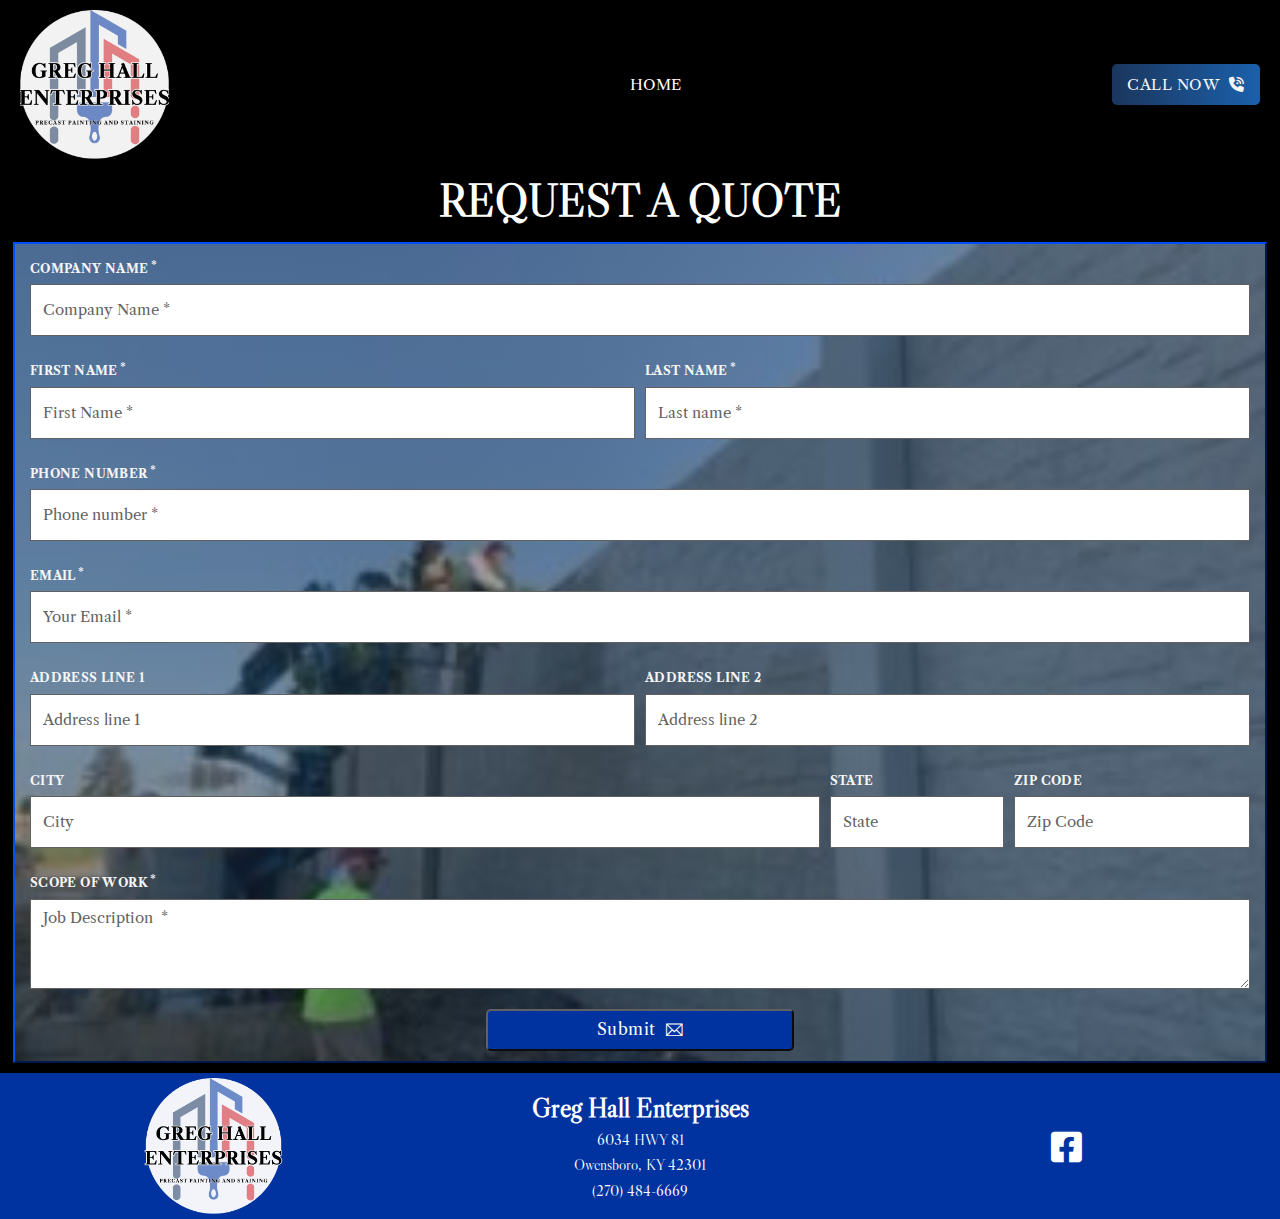
<file: quote/index.html>
<!DOCTYPE html>
<html lang="en-US" prefix="og: https://ogp.me/ns#" class="no-js no-svg">
<head>
<meta charset="UTF-8">
<meta name="viewport" content="width=device-width, initial-scale=1">

<!-- Search Engine Optimization by Rank Math - https://rankmath.com/ -->
<title>Quote | Contact Greg Hall Enterprises for a Quote</title>
<meta name="description" content="Contact Greg Hall Enterprises today to discuss your project requirements and receive a professional quote for your precast concrete painting and staining needs.">
<meta name="robots" content="follow, index, max-snippet:-1, max-video-preview:-1, max-image-preview:large">
<link rel="canonical" href="https://ldavis09.github.io/GregH/quote/">
<meta property="og:locale" content="en_US">
<meta property="og:type" content="article">
<meta property="og:title" content="Quote | Contact Greg Hall Enterprises for a Quote">
<meta property="og:description" content="Contact Greg Hall Enterprises today to discuss your project requirements and receive a professional quote for your precast concrete painting and staining needs.">
<meta property="og:url" content="https://ldavis09.github.io/GregH/quote/">
<meta property="og:site_name" content="Bricks-Blue Print">
<meta property="og:updated_time" content="2024-02-04T23:32:18-05:00">
<meta property="og:image" content="https://ldavis09.github.io/GregH/wp-content/uploads/cropped-Final-GH.png">
<meta property="og:image:width" content="512">
<meta property="og:image:height" content="512">
<meta property="og:image:alt" content="Greg Hall Enterprises logo, precast concrete painting and staining">
<meta property="og:image:type" content="image/png">
<meta property="article:published_time" content="2024-01-15T22:15:23-05:00">
<meta property="article:modified_time" content="2024-02-04T23:32:18-05:00">
<meta name="twitter:card" content="summary_large_image">
<meta name="twitter:title" content="Quote | Contact Greg Hall Enterprises for a Quote">
<meta name="twitter:description" content="Contact Greg Hall Enterprises today to discuss your project requirements and receive a professional quote for your precast concrete painting and staining needs.">
<meta name="twitter:image" content="https://ldavis09.github.io/GregH/wp-content/uploads/cropped-Final-GH.png">
<meta name="twitter:label1" content="Time to read">
<meta name="twitter:data1" content="Less than a minute">
<script type="application/ld+json" class="rank-math-schema">{"@context":"https://schema.org","@graph":[{"@type":["Organization","Person"],"@id":"https://ldavis09.github.io/GregH/#person","name":"Bricks-Blue Print","url":"https://ldavis09.github.io/GregH","logo":{"@type":"ImageObject","@id":"https://ldavis09.github.io/GregH/#logo","url":"https://ldavis09.github.io/GregH/wp-content/uploads/cropped-Final-GH-150x150.png","contentUrl":"https://ldavis09.github.io/GregH/wp-content/uploads/cropped-Final-GH-150x150.png","caption":"Bricks-Blue Print","inLanguage":"en-US"},"image":{"@id":"https://ldavis09.github.io/GregH/#logo"}},{"@type":"WebSite","@id":"https://ldavis09.github.io/GregH/#website","url":"https://ldavis09.github.io/GregH","name":"Bricks-Blue Print","publisher":{"@id":"https://ldavis09.github.io/GregH/#person"},"inLanguage":"en-US"},{"@type":"ImageObject","@id":"https://ldavis09.github.io/GregH/wp-content/uploads/cropped-Final-GH.png","url":"https://ldavis09.github.io/GregH/wp-content/uploads/cropped-Final-GH.png","width":"512","height":"512","caption":"Greg Hall Enterprises logo, precast concrete painting and staining","inLanguage":"en-US"},{"@type":"WebPage","@id":"https://ldavis09.github.io/GregH/quote/#webpage","url":"https://ldavis09.github.io/GregH/quote/","name":"Quote | Contact Greg Hall Enterprises for a Quote","datePublished":"2024-01-15T22:15:23-05:00","dateModified":"2024-02-04T23:32:18-05:00","isPartOf":{"@id":"https://ldavis09.github.io/GregH/#website"},"primaryImageOfPage":{"@id":"https://ldavis09.github.io/GregH/wp-content/uploads/cropped-Final-GH.png"},"inLanguage":"en-US"},{"@type":"Person","@id":"https://ldavis09.github.io/GregH/author/lauranorthernexposuremaine-com/","name":"Laura","url":"https://ldavis09.github.io/GregH/author/lauranorthernexposuremaine-com/","image":{"@type":"ImageObject","@id":"http://1.gravatar.com/avatar/729ae85bf62b9917e93538db2f2688ca?s=96&d=mm&r=g","url":"http://1.gravatar.com/avatar/729ae85bf62b9917e93538db2f2688ca?s=96&d=mm&r=g","caption":"Laura","inLanguage":"en-US"},"sameAs":["https://ldavis09.github.io/GregH"]},{"@type":"Article","headline":"Quote | Contact Greg Hall Enterprises for a Quote","keywords":"Quote,Greg Hall Enterprises,Precast concrete painting and staining","datePublished":"2024-01-15T22:15:23-05:00","dateModified":"2024-02-04T23:32:18-05:00","author":{"@id":"https://ldavis09.github.io/GregH/author/lauranorthernexposuremaine-com/","name":"Laura"},"publisher":{"@id":"https://ldavis09.github.io/GregH/#person"},"description":"Contact Greg Hall Enterprises today to discuss your project requirements and receive a professional quote for your precast concrete painting and staining needs.","name":"Quote | Contact Greg Hall Enterprises for a Quote","@id":"https://ldavis09.github.io/GregH/quote/#richSnippet","isPartOf":{"@id":"https://ldavis09.github.io/GregH/quote/#webpage"},"image":{"@id":"https://ldavis09.github.io/GregH/wp-content/uploads/cropped-Final-GH.png"},"inLanguage":"en-US","mainEntityOfPage":{"@id":"https://ldavis09.github.io/GregH/quote/#webpage"}}]}</script>
<!-- /Rank Math WordPress SEO plugin -->

<link rel="alternate" type="application/rss+xml" title="Greg Hall Enterprises &raquo; Feed" href="https://ldavis09.github.io/GregH/feed/">
<link rel="alternate" type="application/rss+xml" title="Greg Hall Enterprises &raquo; Comments Feed" href="https://ldavis09.github.io/GregH/comments/feed/">
<style id="rank-math-toc-block-style-inline-css">.wp-block-rank-math-toc-block nav ol{counter-reset:item}.wp-block-rank-math-toc-block nav ol li{display:block}.wp-block-rank-math-toc-block nav ol li:before{content:counters(item, ".") " ";counter-increment:item}</style>
<style id="classic-theme-styles-inline-css">/*! This file is auto-generated */
.wp-block-button__link{color:#fff;background-color:#32373c;border-radius:9999px;box-shadow:none;text-decoration:none;padding:calc(.667em + 2px) calc(1.333em + 2px);font-size:1.125em}.wp-block-file__button{background:#32373c;color:#fff;text-decoration:none}</style>
<link rel="stylesheet" id="bricks-frontend-css" href="https://ldavis09.github.io/GregH/wp-content/themes/bricks/assets/css/frontend.min.css?ver=1705379001" media="all">
<style id="bricks-frontend-inline-css">@font-face{font-family:"Libre Caslon Text";font-weight:400;font-display:swap;src:url(https://ldavis09.github.io/GregH/wp-content/uploads/LibreCaslonText-Regular.ttf) format("truetype");}@font-face{font-family:"Libre Caslon Text";font-weight:700;font-display:swap;src:url(https://ldavis09.github.io/GregH/wp-content/uploads/LibreCaslonText-Bold.ttf) format("truetype");}@font-face{font-family:"Libre Caslon Text";font-weight:400;font-style:italic;font-display:swap;src:url(https://ldavis09.github.io/GregH/wp-content/uploads/LibreCaslonText-Italic.ttf) format("truetype");}
@font-face{font-family:"Libre Caslon Display";font-weight:400;font-display:swap;src:url(https://ldavis09.github.io/GregH/wp-content/uploads/LibreCaslonDisplay-Regular.ttf) format("truetype");}
@font-face{font-family:"Montserrat";font-weight:100;font-display:swap;src:url(https://ldavis09.github.io/GregH/wp-content/uploads/Montserrat-Thin.ttf) format("truetype");}@font-face{font-family:"Montserrat";font-weight:200;font-display:swap;src:url(https://ldavis09.github.io/GregH/wp-content/uploads/Montserrat-ExtraLight.ttf) format("truetype");}@font-face{font-family:"Montserrat";font-weight:300;font-display:swap;src:url(https://ldavis09.github.io/GregH/wp-content/uploads/Montserrat-Light.ttf) format("truetype");}@font-face{font-family:"Montserrat";font-weight:400;font-display:swap;src:url(https://ldavis09.github.io/GregH/wp-content/uploads/Montserrat-Regular.ttf) format("truetype");}@font-face{font-family:"Montserrat";font-weight:500;font-display:swap;src:url(https://ldavis09.github.io/GregH/wp-content/uploads/Montserrat-Medium.ttf) format("truetype");}@font-face{font-family:"Montserrat";font-weight:600;font-display:swap;src:url(https://ldavis09.github.io/GregH/wp-content/uploads/Montserrat-SemiBold.ttf) format("truetype");}@font-face{font-family:"Montserrat";font-weight:700;font-display:swap;src:url(https://ldavis09.github.io/GregH/wp-content/uploads/Montserrat-Bold.ttf) format("truetype");}@font-face{font-family:"Montserrat";font-weight:800;font-display:swap;src:url(https://ldavis09.github.io/GregH/wp-content/uploads/Montserrat-ExtraBold.ttf) format("truetype");}@font-face{font-family:"Montserrat";font-weight:900;font-display:swap;src:url(https://ldavis09.github.io/GregH/wp-content/uploads/Montserrat-Black.ttf) format("truetype");}@font-face{font-family:"Montserrat";font-weight:400;font-style:italic;font-display:swap;src:url(https://ldavis09.github.io/GregH/wp-content/uploads/Montserrat-Italic.ttf) format("truetype");}@font-face{font-family:"Montserrat";font-weight:700;font-style:italic;font-display:swap;src:url(https://ldavis09.github.io/GregH/wp-content/uploads/Montserrat-BoldItalic.ttf) format("truetype");}@font-face{font-family:"Montserrat";font-weight:300;font-style:italic;font-display:swap;src:url(https://ldavis09.github.io/GregH/wp-content/uploads/Montserrat-LightItalic.ttf) format("truetype");}@font-face{font-family:"Montserrat";font-weight:100;font-style:italic;font-display:swap;src:url(https://ldavis09.github.io/GregH/wp-content/uploads/Montserrat-ThinItalic.ttf) format("truetype");}@font-face{font-family:"Montserrat";font-weight:600;font-style:italic;font-display:swap;src:url(https://ldavis09.github.io/GregH/wp-content/uploads/Montserrat-SemiBoldItalic.ttf) format("truetype");}@font-face{font-family:"Montserrat";font-weight:800;font-style:italic;font-display:swap;src:url(https://ldavis09.github.io/GregH/wp-content/uploads/Montserrat-ExtraBoldItalic.ttf) format("truetype");}@font-face{font-family:"Montserrat";font-weight:900;font-style:italic;font-display:swap;src:url(https://ldavis09.github.io/GregH/wp-content/uploads/Montserrat-BlackItalic.ttf) format("truetype");}@font-face{font-family:"Montserrat";font-weight:200;font-style:italic;font-display:swap;src:url(https://ldavis09.github.io/GregH/wp-content/uploads/Montserrat-ExtraLightItalic.ttf) format("truetype");}@font-face{font-family:"Montserrat";font-weight:500;font-style:italic;font-display:swap;src:url(https://ldavis09.github.io/GregH/wp-content/uploads/Montserrat-MediumItalic.ttf) format("truetype");}
@font-face{font-family:"Lora";font-weight:400;font-display:swap;src:url(https://ldavis09.github.io/GregH/wp-content/uploads/Lora-Regular.ttf) format("truetype");}@font-face{font-family:"Lora";font-weight:500;font-display:swap;src:url(https://ldavis09.github.io/GregH/wp-content/uploads/Lora-Medium.ttf) format("truetype");}@font-face{font-family:"Lora";font-weight:600;font-display:swap;src:url(https://ldavis09.github.io/GregH/wp-content/uploads/Lora-SemiBold.ttf) format("truetype");}@font-face{font-family:"Lora";font-weight:700;font-display:swap;src:url(https://ldavis09.github.io/GregH/wp-content/uploads/Lora-Bold-1.ttf) format("truetype");}@font-face{font-family:"Lora";font-weight:700;font-style:italic;font-display:swap;src:url(https://ldavis09.github.io/GregH/wp-content/uploads/Lora-BoldItalic.ttf) format("truetype");}@font-face{font-family:"Lora";font-weight:400;font-style:italic;font-display:swap;src:url(https://ldavis09.github.io/GregH/wp-content/uploads/Lora-Italic.ttf) format("truetype");}@font-face{font-family:"Lora";font-weight:600;font-style:italic;font-display:swap;src:url(https://ldavis09.github.io/GregH/wp-content/uploads/Lora-SemiBoldItalic.ttf) format("truetype");}@font-face{font-family:"Lora";font-weight:500;font-style:italic;font-display:swap;src:url(https://ldavis09.github.io/GregH/wp-content/uploads/Lora-MediumItalic.ttf) format("truetype");}
@font-face{font-family:"Raleway";font-weight:100;font-display:swap;src:url(https://ldavis09.github.io/GregH/wp-content/uploads/Raleway-Thin.ttf) format("truetype");}@font-face{font-family:"Raleway";font-weight:400;font-display:swap;src:url(https://ldavis09.github.io/GregH/wp-content/uploads/Raleway-Regular.ttf) format("truetype");}@font-face{font-family:"Raleway";font-weight:700;font-display:swap;src:url(https://ldavis09.github.io/GregH/wp-content/uploads/Raleway-Bold.ttf) format("truetype");}@font-face{font-family:"Raleway";font-weight:900;font-display:swap;src:url(https://ldavis09.github.io/GregH/wp-content/uploads/Raleway-Black.ttf) format("truetype");}@font-face{font-family:"Raleway";font-weight:400;font-style:italic;font-display:swap;src:url(https://ldavis09.github.io/GregH/wp-content/uploads/Raleway-Italic.ttf) format("truetype");}@font-face{font-family:"Raleway";font-weight:700;font-style:italic;font-display:swap;src:url(https://ldavis09.github.io/GregH/wp-content/uploads/Raleway-BoldItalic.ttf) format("truetype");}@font-face{font-family:"Raleway";font-weight:900;font-style:italic;font-display:swap;src:url(https://ldavis09.github.io/GregH/wp-content/uploads/Raleway-BlackItalic.ttf) format("truetype");}</style>
<link rel="stylesheet" id="bricks-child-css" href="https://ldavis09.github.io/GregH/wp-content/themes/bricks-child/style.css?ver=1705370380" media="all">
<link rel="stylesheet" id="bricks-font-awesome-6-brands-css" href="https://ldavis09.github.io/GregH/wp-content/themes/bricks/assets/css/libs/font-awesome-6-brands.min.css?ver=1705370348" media="all">
<link rel="stylesheet" id="bricks-font-awesome-6-css" href="https://ldavis09.github.io/GregH/wp-content/themes/bricks/assets/css/libs/font-awesome-6.min.css?ver=1705370348" media="all">
<link rel="stylesheet" id="bricks-themify-icons-css" href="https://ldavis09.github.io/GregH/wp-content/themes/bricks/assets/css/libs/themify-icons.min.css?ver=1705370348" media="all">
<style id="bricks-frontend-inline-inline-css">/* COLOR VARS */
:root {
--bricks-color-a06f6b: #f5f5f5;
--bricks-color-38383c: #e0e0e0;
--bricks-color-c30033: #9e9e9e;
--bricks-color-9d3101: #616161;
--bricks-color-c5eef2: #424242;
--bricks-color-7d5135: #212121;
--bricks-color-37f311: #ffeb3b;
--bricks-color-58408a: #ffc107;
--bricks-color-07e221: #ff9800;
--bricks-color-c17d8a: #ff5722;
--bricks-color-dd8270: #f44336;
--bricks-color-f072bd: #9c27b0;
--bricks-color-b0e761: #2196f3;
--bricks-color-f050dd: #03a9f4;
--bricks-color-32d7d3: #81D4FA;
--bricks-color-9dc789: #4caf50;
--bricks-color-311975: #8bc34a;
--bricks-color-b1af2c: #cddc39;
}

/* THEME STYLE CSS */

/* BREAKPOINT: Desktop (BASE) */
 body {font-family: "Montserrat"; font-weight: 400; font-style: normal; color: #ffffff}
 h1,  h2,  h3,  h4,  h5,  h6 {font-family: "Libre Caslon Display"; color: #ffffff}
:root .bricks-color-primary {color: #0032a0}
:root .bricks-background-primary {background-color: #0032a0}
:root .bricks-color-secondary {color: #1b365d}
:root .bricks-background-secondary {background-color: #1b365d}
:root .bricks-color-light {color: var(--bricks-color-a06f6b)}
:root .bricks-background-light {background-color: var(--bricks-color-a06f6b)}
:root .bricks-color-dark {color: var(--bricks-color-7d5135)}
:root .bricks-background-dark {background-color: var(--bricks-color-7d5135)}
:root .bricks-color-muted {color: #b1c9e8}
:root .bricks-background-muted {background-color: #b1c9e8}
:root * {border-color: var(--bricks-color-9d3101)}
:root .bricks-color-info {color: #d2e18e}
:root .bricks-background-info {background-color: #d2e18e}
 html {background-color: #000000}
 body {background: none}
 #brx-content {margin-right: auto; margin-left: auto}
 .content-area {margin-right: auto; margin-left: auto}
 .bricks-button:not([class*="bricks-background-"]):not([class*="bricks-color-"]) {background-color: #0033a0}
 .bricks-button {color: #ffffff; font-family: "Libre Caslon Text"; box-shadow: var(--bricks-color-a06f6b); border-radius: 5px}

/* BREAKPOINT: Mobile landscape */
@media (max-width: 767px) {
 html {background-color: #000000}
 body {background: none}
}
/* CONTENT CSS (ID: 21) */

/* BREAKPOINT: Desktop (BASE) */
#brxe-264def {max-width: 12%}

/* BREAKPOINT: Mobile portrait */
@media (max-width: 478px) {
#brxe-264def .bricks-site-logo {height: 30px}
}

/* BREAKPOINT: Desktop (BASE) */
#brxe-9699a6 {text-align: justify; font-family: "Libre Caslon Text"; text-transform: uppercase}
#brxe-9699a6 .bricks-nav-menu > li > a {padding-right: 10px; padding-left: 10px; justify-content: center}
#brxe-9699a6 .bricks-nav-menu > li > .brx-submenu-toggle > * {padding-right: 10px; padding-left: 10px}
#brxe-9699a6 .bricks-nav-menu > li > .brx-submenu-toggle {justify-content: center}

/* BREAKPOINT: Tablet portrait */
@media (max-width: 991px) {
#brxe-9699a6 .bricks-nav-menu > li {margin-right: 10px; margin-left: 10px}
#brxe-9699a6 .bricks-nav-menu > li > a {font-size: 14px}
#brxe-9699a6 .bricks-nav-menu > li > .brx-submenu-toggle > * {font-size: 14px}
}
/* BREAKPOINT: Mobile landscape */
@media (max-width: 767px) {
#brxe-9699a6 .bricks-mobile-menu-wrapper {justify-content: flex-start; align-items: center; height: 35%; width: 25%; text-align: center}
#brxe-9699a6 .bricks-mobile-menu-toggle {color: var(--bricks-color-a06f6b)}
#brxe-9699a6 .bricks-mobile-menu-wrapper:before {background-color: #0033a0}
#brxe-9699a6 .bricks-mobile-menu > li > a {font-size: 16px; color: #ffffff; text-transform: capitalize; font-family: "Poppins"; font-weight: 600}
#brxe-9699a6 .bricks-mobile-menu > li > .brx-submenu-toggle > * {font-size: 16px; color: #ffffff; text-transform: capitalize; font-family: "Poppins"; font-weight: 600}
#brxe-9699a6 .bricks-mobile-menu [aria-current="page"] {color: #ffdc00; text-transform: uppercase}
#brxe-9699a6 .bricks-mobile-menu [aria-current="page"] + button {color: #ffdc00; text-transform: uppercase}
#brxe-9699a6 .bricks-mobile-menu > .current-menu-item > a {color: #ffdc00; text-transform: uppercase}
#brxe-9699a6 .bricks-mobile-menu > .current-menu-parent > a {color: #ffdc00; text-transform: uppercase}
#brxe-9699a6 .bricks-mobile-menu > .current-menu-item > .brx-submenu-toggle > * {color: #ffdc00; text-transform: uppercase}
#brxe-9699a6 .bricks-mobile-menu > .current-menu-parent > .brx-submenu-toggle > * {color: #ffdc00; text-transform: uppercase}
#brxe-9699a6 .bricks-mobile-menu-wrapper .brx-submenu-toggle {justify-content: center}
#brxe-9699a6 .bricks-mobile-menu-wrapper a {width: auto}
#brxe-9699a6 {margin-right: auto; margin-left: auto; max-width: 33%}
}
/* BREAKPOINT: Mobile portrait */
@media (max-width: 478px) {
#brxe-9699a6 {margin-right: auto}
#brxe-9699a6 .bricks-nav-menu .sub-menu .brx-submenu-toggle > a + button {color: var(--bricks-color-a06f6b)}
#brxe-9699a6 .bricks-mobile-menu > .menu-item-has-children .brx-submenu-toggle button {color: var(--bricks-color-a06f6b)}
}

/* BREAKPOINT: Desktop (BASE) */
#brxe-9e6b01:hover {border-color: #072027}
#brxe-9e6b01 {border-color: var(--bricks-color-7d5135); border-radius: 5px; color: var(--bricks-color-a06f6b); text-transform: uppercase; transition: all 0.3s ease-in; background-color: #0033a0; background-image: linear-gradient(90deg, #1b365d, rgba(80, 188, 195, 0.33))}
#brxe-9e6b01:hover {transition: all 0.3s ease-in;background-color: #E37D00;}

/* BREAKPOINT: Mobile landscape */
@media (max-width: 767px) {
#brxe-9e6b01 {order: 3}
}
/* BREAKPOINT: Mobile portrait */
@media (max-width: 478px) {
#brxe-9e6b01 {order: 3; padding-right: 15px; padding-left: 15px; margin-right: 5px; margin-left: 5px}
}

/* BREAKPOINT: Desktop (BASE) */
#brxe-d5fe07 {flex-direction: row; align-items: center; align-self: center !important; justify-content: space-between; flex-wrap: wrap; margin-right: 10px; margin-left: 10px; padding-right: 10px; padding-left: 10px}

/* BREAKPOINT: Mobile landscape */
@media (max-width: 767px) {
#brxe-d5fe07 {flex-wrap: wrap}
}
/* BREAKPOINT: Mobile portrait */
@media (max-width: 478px) {
#brxe-d5fe07 {justify-content: center; align-self: center !important; align-items: center}
}

/* BREAKPOINT: Desktop (BASE) */
#brxe-4ddd52 {background-color: #000000; align-self: stretch !important; width: 100%; padding-top: 10px; padding-right: 10px; padding-bottom: 10px; padding-left: 10px; border-style: none; border-color: var(--bricks-color-a06f6b)}
 #bricks-header {z-index: 998;}

/* BREAKPOINT: Mobile landscape */
@media (max-width: 767px) {
#brxe-4ddd52 {padding-top: 5px; padding-bottom: 5px}
}
/* BREAKPOINT: Mobile portrait */
@media (max-width: 478px) {
#brxe-4ddd52 {max-width: 100%; align-self: center !important; justify-content: center; align-items: center; margin-right: auto; margin-left: auto; padding-right: 5px; padding-left: 5px}
}

/* BREAKPOINT: Desktop (BASE) */
#brxe-pnybka {text-transform: uppercase; font-size: 45px; text-align: center; align-self: center}

/* BREAKPOINT: Mobile portrait */
@media (max-width: 478px) {
#brxe-pnybka {text-align: center}
}

/* BREAKPOINT: Desktop (BASE) */
#brxe-noocdw .form-group:nth-child(2) {width: 50%}
#brxe-noocdw .form-group:nth-child(3) {width: 50%}
#brxe-noocdw .form-group:nth-child(4) {width: 100%}
#brxe-noocdw .form-group:nth-child(5) {width: 100%}
#brxe-noocdw .form-group:nth-child(6) {width: 50%}
#brxe-noocdw .form-group:nth-child(7) {width: 50%}
#brxe-noocdw .form-group:nth-child(8) {width: 65%}
#brxe-noocdw .form-group:nth-child(9) {width: 15%}
#brxe-noocdw .form-group:nth-child(10) {width: 20%}
#brxe-noocdw .form-group:nth-child(11) {width: 100%}
#brxe-noocdw {color: #000000; font-family: "Libre Caslon Text"; margin-top: 10px; margin-right: 10px; margin-bottom: 10px; margin-left: 10px; padding-top: 10px; padding-right: 10px; padding-bottom: 10px; padding-left: 10px; background-image: url(https://ldavis09.github.io/GregH/wp-content/uploads/IMG_0856-rotated.jpeg); background-size: cover; position: relative; border: 2px outset #0033a0; align-items: center; align-self: center; max-width: 98%; justify-content: space-evenly}
#brxe-noocdw ::placeholder {color: var(--bricks-color-9d3101); font-family: "Libre Caslon Text"}
#brxe-noocdw select {color: var(--bricks-color-9d3101); font-family: "Libre Caslon Text"; padding-top: 5px; padding-bottom: 5px}
#brxe-noocdw label {color: var(--bricks-color-a06f6b)}
#brxe-noocdw .form-group:not(:last-child) {padding-top: 5px; padding-right: 5px; padding-left: 5px}
#brxe-noocdw .form-group input {padding-top: 5px; padding-bottom: 5px}
#brxe-noocdw .flatpickr {padding-top: 5px; padding-bottom: 5px}
#brxe-noocdw textarea {padding-top: 5px; padding-bottom: 5px}
#brxe-noocdw .submit-button-wrapper {width: 25%}
#brxe-noocdw button[type=submit].bricks-button {border: 2px outset var(--bricks-color-9d3101); border-radius: 5px}
:where(#brxe-noocdw > *) {position: relative}
#brxe-noocdw::before {background-image: linear-gradient(90deg, rgba(33, 33, 33, 0.4), rgba(33, 33, 33, 0.4)); position: absolute; content: ""; top: 0; right: 0; bottom: 0; left: 0; pointer-events: none}

/* BREAKPOINT: Mobile portrait */
@media (max-width: 478px) {
#brxe-noocdw .form-group:nth-child(8) {width: 60%}
#brxe-noocdw .form-group:nth-child(9) {width: 20%}
#brxe-noocdw .form-group:nth-child(10) {width: 20%}
#brxe-noocdw {align-self: center; justify-content: space-evenly; align-items: center; max-width: 100%; padding-top: 2px; padding-right: 2px; padding-bottom: 2px; padding-left: 2px; margin-top: 5px; margin-right: auto; margin-bottom: 5px; margin-left: auto; text-align: left}
#brxe-noocdw .submit-button-wrapper {width: 30%}
#brxe-noocdw label {font-size: 10px}
#brxe-noocdw ::placeholder {font-size: 12px}
#brxe-noocdw select {font-size: 12px}
#brxe-noocdw .form-group:not(:last-child) {padding-top: 2px; padding-right: 2px; padding-bottom: 2px; padding-left: 2px}
}

/* BREAKPOINT: Desktop (BASE) */
#brxe-ypihqg {align-items: center; justify-content: center; align-self: center !important}

/* BREAKPOINT: Mobile landscape */
@media (max-width: 767px) {
#brxe-ypihqg {flex-wrap: nowrap}
}
/* BREAKPOINT: Mobile portrait */
@media (max-width: 478px) {
#brxe-ypihqg {max-width: 100%; align-self: center !important; justify-content: center; align-items: center; margin-right: auto; margin-left: auto; flex-wrap: nowrap}
}

/* BREAKPOINT: Desktop (BASE) */
#brxe-qfatcp {align-self: center !important; justify-content: center; align-items: center}


/* FOOTER CSS (ID: 47) */

/* BREAKPOINT: Desktop (BASE) */
#brxe-inwdjk {max-width: 35%; align-self: center; padding-top: 5px; padding-right: 5px; padding-bottom: 5px; padding-left: 5px}


/* BREAKPOINT: Mobile landscape */
@media (max-width: 767px) {
#brxe-prqgla {align-self: center !important; justify-content: center; align-items: center}
}
/* BREAKPOINT: Mobile portrait */
@media (max-width: 478px) {
#brxe-prqgla {flex-direction: row}
}

/* BREAKPOINT: Desktop (BASE) */
#brxe-tafegn {align-self: center; text-align: left; margin-top: 5px; margin-bottom: 5px; padding-top: 5px; padding-right: 5px; padding-bottom: 5px; padding-left: 5px}
#brxe-tafegn  a {text-align: left}

/* BREAKPOINT: Mobile portrait */
@media (max-width: 478px) {
#brxe-tafegn {font-size: 12px}
#brxe-tafegn  a {font-size: 12px}
}

/* BREAKPOINT: Desktop (BASE) */
#brxe-fytjbo li.has-link a, #brxe-fytjbo li.no-link {padding-top: 15px; padding-right: 15px; padding-bottom: 15px; padding-left: 15px}
#brxe-fytjbo {color: #ffffff; font-size: 35px}

/* BREAKPOINT: Tablet portrait */
@media (max-width: 991px) {
#brxe-fytjbo {font-size: 35px}
}
/* BREAKPOINT: Mobile landscape */
@media (max-width: 767px) {
#brxe-fytjbo li.has-link a, #brxe-fytjbo li.no-link {align-items: center; justify-content: center; padding-right: 5px; padding-left: 5px}
}
/* BREAKPOINT: Mobile portrait */
@media (max-width: 478px) {
#brxe-fytjbo {text-align: right; flex-direction: row}
#brxe-fytjbo li.has-link a, #brxe-fytjbo li.no-link {align-items: center; justify-content: center}
}

/* BREAKPOINT: Desktop (BASE) */
#brxe-ijfsvy {align-self: center !important; justify-content: center; align-items: center}

/* BREAKPOINT: Mobile landscape */
@media (max-width: 767px) {
#brxe-ijfsvy {align-self: center !important; justify-content: center; flex-direction: row}
}

/* BREAKPOINT: Desktop (BASE) */
#brxe-teghgw {background-color: #0032a0; flex-direction: row; font-family: "Libre Caslon Display"}

/* BREAKPOINT: Tablet portrait */
@media (max-width: 991px) {
#brxe-teghgw {flex-direction: row}
}
/* BREAKPOINT: Mobile landscape */
@media (max-width: 767px) {
#brxe-teghgw {align-self: center !important; justify-content: center; align-items: center; flex-direction: row; flex-wrap: nowrap; font-family: "Libre Caslon Display"}
}
/* BREAKPOINT: Mobile portrait */
@media (max-width: 478px) {
#brxe-teghgw {font-family: "Libre Caslon Display"; align-items: center; justify-content: center; align-self: stretch !important; width: 100%; flex-wrap: nowrap; flex-direction: row; width: 100vw}
}</style>
<link rel="https://api.w.org/" href="https://ldavis09.github.io/GregH/wp-json/">
<link rel="alternate" type="application/json" href="https://ldavis09.github.io/GregH/wp-json/wp/v2/pages/21">
<link rel="EditURI" type="application/rsd+xml" title="RSD" href="https://ldavis09.github.io/GregH/xmlrpc.php?rsd">
<meta name="generator" content="WordPress 6.4.3">
<link rel="shortlink" href="https://ldavis09.github.io/GregH/?p=21">
<link rel="alternate" type="application/json+oembed" href="https://ldavis09.github.io/GregH/wp-json/oembed/1.0/embed?url=http%3A%2F%2Fhttps%3A%2F%2Fldavis09.github.io%2FGregH%2Fquote%2F">
<link rel="alternate" type="text/xml+oembed" href="https://ldavis09.github.io/GregH/wp-json/oembed/1.0/embed?url=http%3A%2F%2Fhttps%3A%2F%2Fldavis09.github.io%2FGregH%2Fquote%2F#038;format=xml">
<link rel="icon" href="https://ldavis09.github.io/GregH/wp-content/uploads/cropped-Final-GH-32x32.png" sizes="32x32">
<link rel="icon" href="https://ldavis09.github.io/GregH/wp-content/uploads/cropped-Final-GH-192x192.png" sizes="192x192">
<link rel="apple-touch-icon" href="https://ldavis09.github.io/GregH/wp-content/uploads/cropped-Final-GH-180x180.png">
<meta name="msapplication-TileImage" content="https://ldavis09.github.io/GregH/wp-content/uploads/cropped-Final-GH-270x270.png">
</head>

<body class="page-template-default page page-id-21 wp-custom-logo brx-body bricks-is-frontend wp-embed-responsive">		<a class="skip-link" href="#brx-content" aria-label="Skip to main content">Skip to main content</a>

					<a class="skip-link" href="#brx-footer" aria-label="Skip to footer">Skip to footer</a>
			<main id="brx-content"><section id="brxe-qfatcp" class="brxe-section bricks-lazy-hidden"><div id="brxe-4ddd52" class="brxe-container bricks-lazy-hidden"><div id="brxe-d5fe07" class="brxe-block bricks-lazy-hidden">
<a id="brxe-264def" class="brxe-logo" href="https://ldavis09.github.io/GregH/"><img width="512" height="512" src="https://ldavis09.github.io/GregH/wp-content/uploads/cropped-Final-GH.png" class="bricks-site-logo css-filter" alt="Greg Hall Enterprises " loading="eager" decoding="async" fetchpriority="high" srcset="https://ldavis09.github.io/GregH/wp-content/uploads/cropped-Final-GH.png 512w, https://ldavis09.github.io/GregH/wp-content/uploads/cropped-Final-GH-150x150.png 150w, https://ldavis09.github.io/GregH/wp-content/uploads/cropped-Final-GH-270x270.png 270w, https://ldavis09.github.io/GregH/wp-content/uploads/cropped-Final-GH-192x192.png 192w, https://ldavis09.github.io/GregH/wp-content/uploads/cropped-Final-GH-180x180.png 180w, https://ldavis09.github.io/GregH/wp-content/uploads/cropped-Final-GH-32x32.png 32w" sizes="(max-width: 512px) 100vw, 512px"></a><div id="brxe-9699a6" data-script-id="9699a6" class="brxe-nav-menu"><nav class="bricks-nav-menu-wrapper never"><ul id="menu-menu" class="bricks-nav-menu">
<li id="menu-item-23" class="menu-item menu-item-type-post_type menu-item-object-page menu-item-home menu-item-23 bricks-menu-item"><a href="https://ldavis09.github.io/GregH/">Home</a></li>
</ul></nav></div>
<a id="brxe-9e6b01" class="brxe-button bricks-button md bricks-background-light" href="tel:(270) 484-6669">Call Now<i class="fas fa-phone-volume"></i></a>
</div></div>
<div id="brxe-ypihqg" class="brxe-block bricks-lazy-hidden">
<h3 id="brxe-pnybka" class="brxe-heading">Request a quote</h3>		<form id="brxe-noocdw" data-script-id="noocdw" class="brxe-form" method="post" data-element-id="noocdw">
						<div class="form-group">
				<label for="form-field-786673" class="required">Company Name</label><input id="form-field-786673" name="form-field-uwerts" aria-label="Company Name" type="text" value placeholder="Company Name *" spellcheck="false" required>
				
				
							</div>

							<div class="form-group">
				<label for="form-field-9e58c5" class="required">First name</label><input id="form-field-9e58c5" name="form-field-27932b" aria-label="First name" type="text" value placeholder="First Name *" spellcheck="false" required>
				
				
							</div>

							<div class="form-group">
				<label for="form-field-c030a5" class="required">Last Name</label><input id="form-field-c030a5" name="form-field-iblzki" aria-label="Last Name" type="text" value placeholder="Last name *" spellcheck="false" required>
				
				
							</div>

							<div class="form-group">
				<label for="form-field-d111a1" class="required">Phone number</label><input id="form-field-d111a1" name="form-field-gansxl" aria-label="Phone number" type="tel" value placeholder="Phone number *" required>
				
				
							</div>

							<div class="form-group">
				<label for="form-field-7ade55" class="required">Email</label><input id="form-field-7ade55" name="form-field-b04028" aria-label="Email" type="email" value placeholder="Your Email *" required>
				
				
							</div>

							<div class="form-group">
				<label for="form-field-2f8fc4">Address line 1</label><input id="form-field-2f8fc4" name="form-field-tsvtdp" aria-label="Address line 1" type="text" value placeholder="Address line 1" spellcheck="false">
				
				
							</div>

							<div class="form-group">
				<label for="form-field-121731">Address line 2</label><input id="form-field-121731" name="form-field-uhzdwj" aria-label="Address line 2" type="text" value placeholder="Address line 2" spellcheck="false">
				
				
							</div>

							<div class="form-group">
				<label for="form-field-9e7ca6">City</label><input id="form-field-9e7ca6" name="form-field-zinamv" aria-label="City" type="text" value placeholder="City" spellcheck="false">
				
				
							</div>

							<div class="form-group">
				<label for="form-field-ee8611">State</label><input id="form-field-ee8611" name="form-field-epgshj" aria-label="State" type="text" value placeholder="State" spellcheck="false">
				
				
							</div>

							<div class="form-group">
				<label for="form-field-f341c9">Zip Code</label><input id="form-field-f341c9" name="form-field-ehtaog" aria-label="Zip Code" type="text" value placeholder="Zip Code" spellcheck="false">
				
				
							</div>

							<div class="form-group">
				<label for="form-field-b7fe66" class="required">Scope of work</label>
								<textarea id="form-field-b7fe66" name="form-field-e0d320" aria-label="Scope of work" placeholder="Job Description  *" spellcheck="false" required></textarea>
				
				
							</div>

				
		  <div class="form-group submit-button-wrapper">
				<button type="submit" class="bricks-button bricks-background-primary lg icon-right">
					<span class="text">Submit</span><i class="ti-email"></i><span class="loading"><svg version="1.1" viewbox="0 0 24 24" xmlns="http://www.w3.org/2000/svg" xmlns:xlink="http://www.w3.org/1999/xlink"><g stroke-linecap="round" stroke-width="1" stroke="currentColor" fill="none" stroke-linejoin="round"><path d="M0.927,10.199l2.787,4.151l3.205,-3.838"></path><path d="M23.5,14.5l-2.786,-4.15l-3.206,3.838"></path><path d="M20.677,10.387c0.834,4.408 -2.273,8.729 -6.509,9.729c-2.954,0.699 -5.916,-0.238 -7.931,-2.224"></path><path d="M3.719,14.325c-1.314,-4.883 1.969,-9.675 6.538,-10.753c3.156,-0.747 6.316,0.372 8.324,2.641"></path></g><path fill="none" d="M0,0h24v24h-24Z"></path></svg>
</span>				</button>
			</div>
		</form>
		</div></section></main><footer id="brx-footer"><section id="brxe-teghgw" class="brxe-section bricks-lazy-hidden"><div id="brxe-prqgla" class="brxe-block bricks-lazy-hidden"><img width="512" height="500" src="data:image/svg+xml,%3Csvg%20xmlns=&#039;http://www.w3.org/2000/svg&#039;%20viewBox=&#039;0%200%20512%20500&#039;%3E%3C/svg%3E" class="brxe-image css-filter size-full bricks-lazy-hidden" alt="Greg Hall Enterprises, prefab concrete painting and staining" id="brxe-inwdjk" decoding="async" loading="lazy" data-src="https://ldavis09.github.io/GregH/wp-content/uploads/Final-GH.png" data-type="string"></div>
<div class="brxe-block bricks-lazy-hidden"><div id="brxe-tafegn" class="brxe-text">
<h3 style="text-align: center;">Greg Hall Enterprises</h3>
<p style="font-weight: 400; text-align: center;">6034 HWY 81<br>Owensboro, KY 42301 <br>(270) 484-6669</p>
</div></div>
<div id="brxe-ijfsvy" class="brxe-block bricks-lazy-hidden"><ul id="brxe-fytjbo" class="brxe-social-icons"><li class="repeater-item has-link"><a href="https://www.facebook.com/greghallenterprises"><i class="fab fa-facebook-square"></i></a></li></ul></div></section></footer><script id="bricks-scripts-js-extra">var bricksData = {"debug":"","locale":"en_US","ajaxUrl":"https:\/\/ldavis09.github.io\/GregH\/wp-admin\/admin-ajax.php","restApiUrl":"https:\/\/ldavis09.github.io\/GregH\/wp-json\/bricks\/v1\/","nonce":"acf07b0b42","wpRestNonce":"5e79e81ac5","postId":"21","recaptchaIds":[],"animatedTypingInstances":[],"videoInstances":[],"splideInstances":[],"tocbotInstances":[],"swiperInstances":[],"queryLoopInstances":[],"interactions":[],"facebookAppId":"","offsetLazyLoad":"300","headerPosition":"top"};</script>
<script src="https://ldavis09.github.io/GregH/wp-content/themes/bricks/assets/js/bricks.min.js?ver=1705370348" id="bricks-scripts-js"></script>
</body>
</html>
</file>
